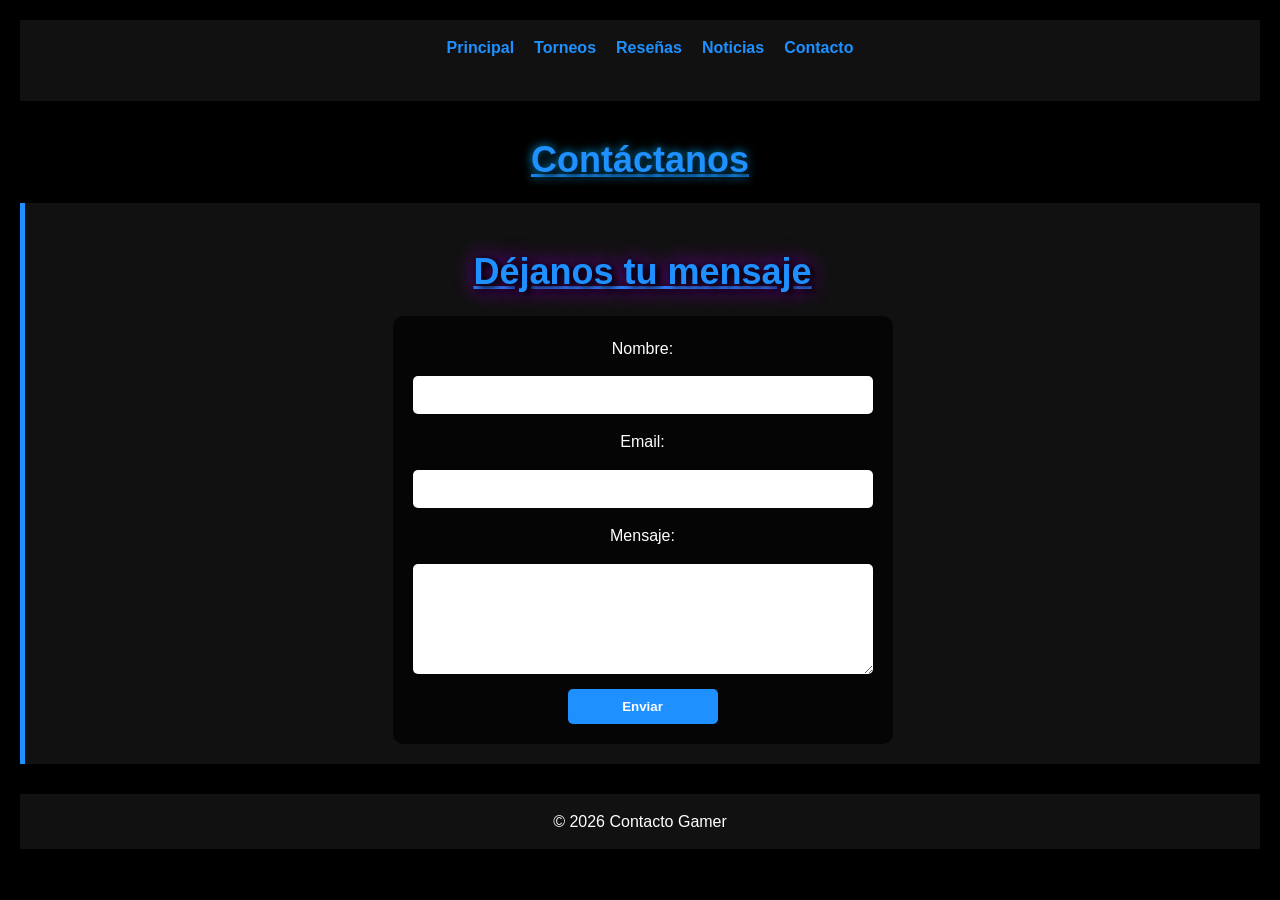
<file: Contacto.html>
<!DOCTYPE html>
<html lang="es">
<head>
<meta charset="UTF-8">
<meta name="viewport" content="width=device-width, initial-scale=1.0">
<title>Contacto</title>
<link rel="stylesheet" href="style.css">
</head>
<body>

<nav>
    <ul>
        <li><a href="index.html">Principal</a></li>
        <li><a href="Torneos.html">Torneos</a></li>
        <li><a href="Reseñas.html">Reseñas</a></li>
        <li><a href="Noticias.html">Noticias</a></li>
        <li><a href="Contacto.html">Contacto</a></li>
    </ul>
</nav>
<h1>Contáctanos</h1>
<section>
    <h2>Déjanos tu mensaje</h2>
    <form>
        <label>Nombre:</label>
        <input type="text" required>
        <label>Email:</label>
        <input type="email" required>
        <label>Mensaje:</label>
        <textarea rows="5" required></textarea>
        <button type="submit">Enviar</button>
    </form>
</section>

<footer>© 2026 Contacto Gamer</footer>
</body>
<head>
</html>
</file>
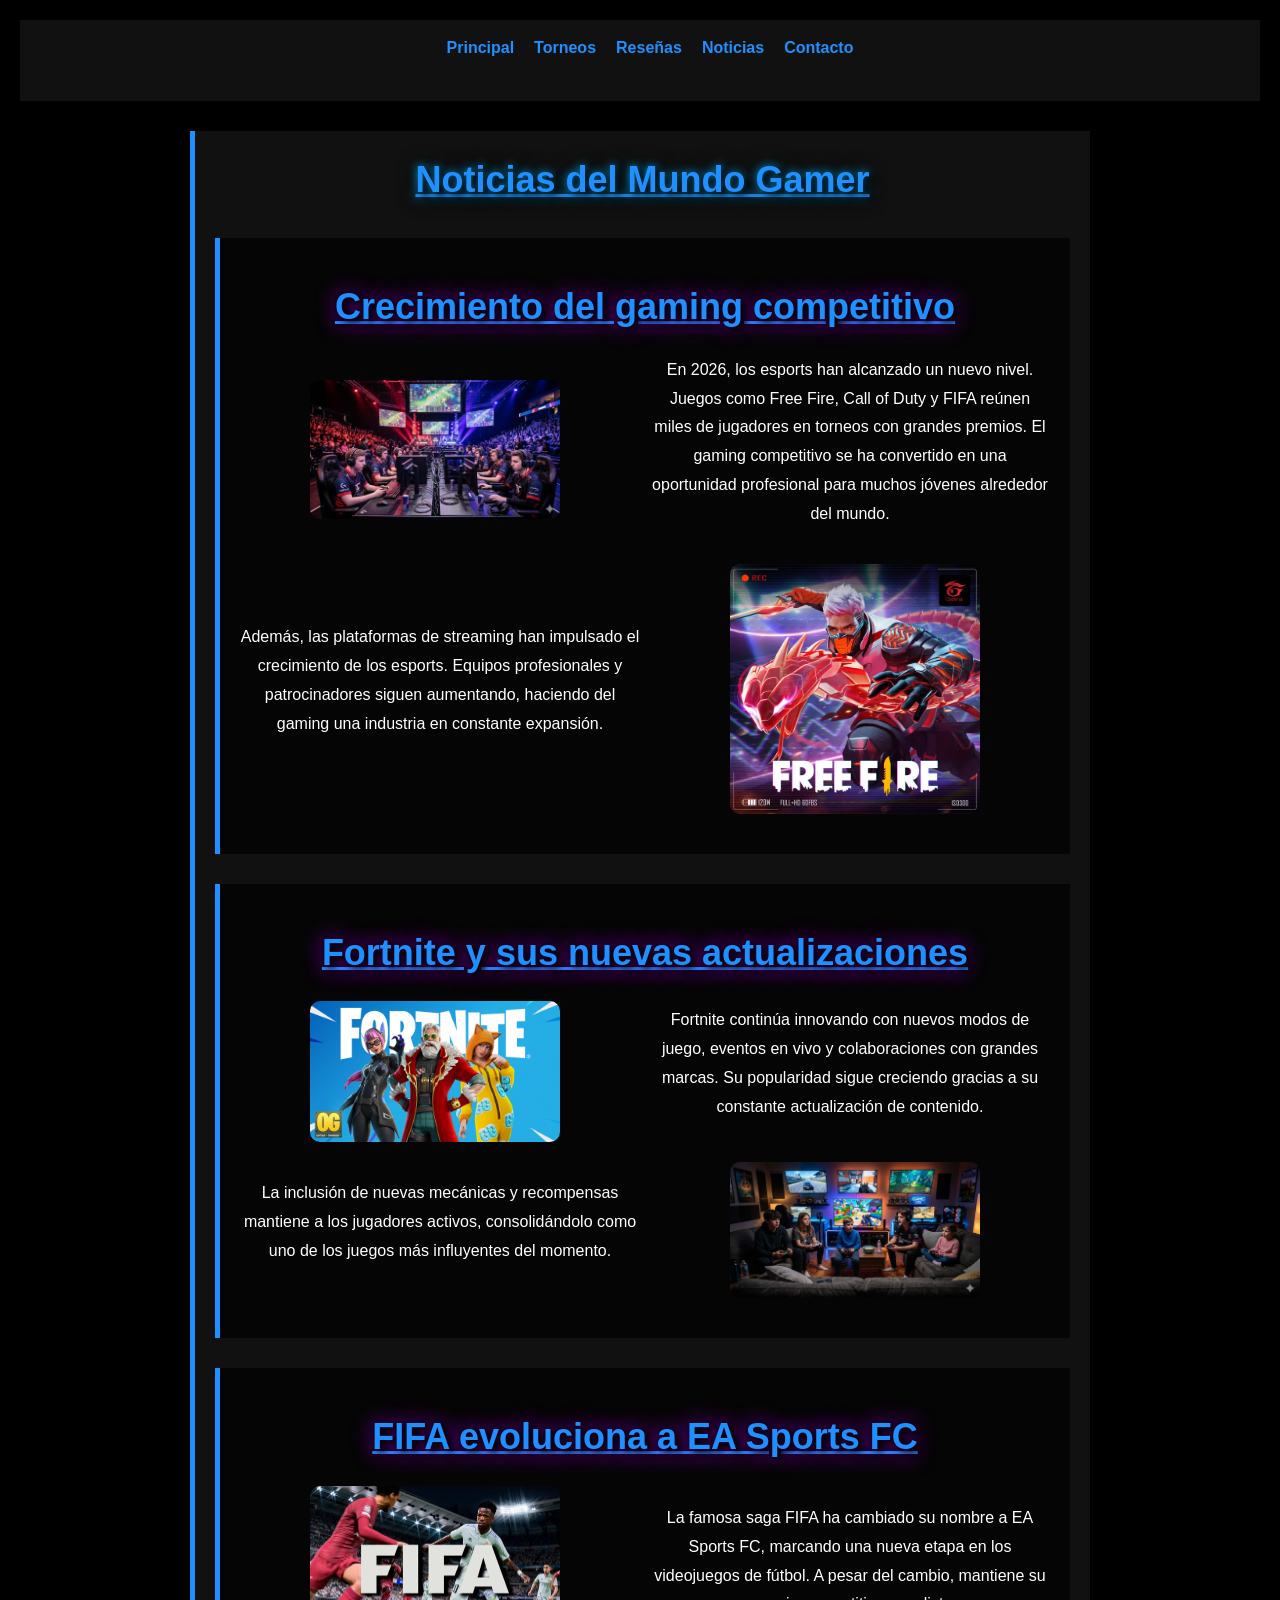
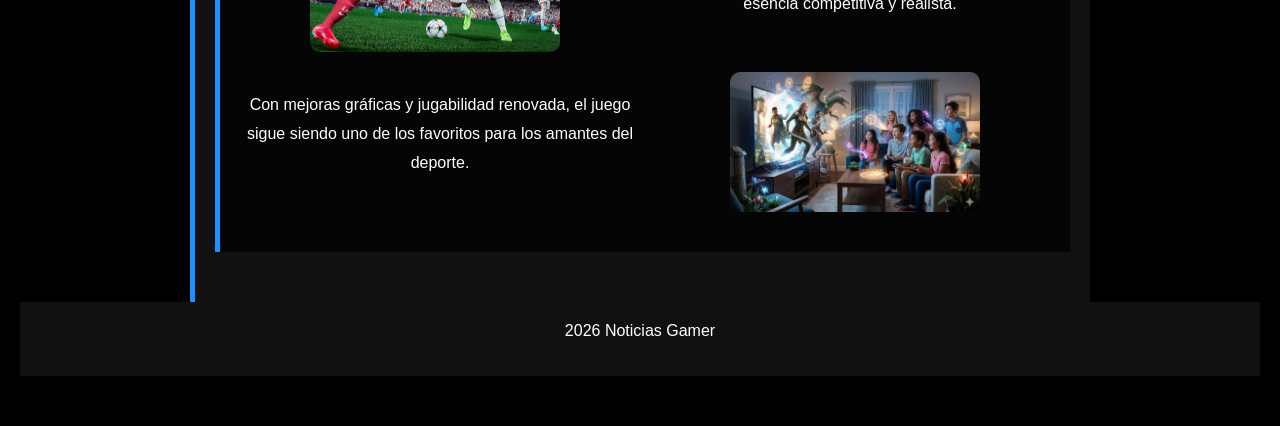
<file: Noticias.html>
<!DOCTYPE html>
<html lang="en">
<head>
    <meta charset="UTF-8">
    <meta name="viewport" content="width=device-width, initial-scale=1.0">
    <title>Noticias Gamer</title>
    <link rel="stylesheet" href="style.css">
</head>
<body>

<nav>
    <ul>
        <li><a href="index.html">Principal</a></li>
        <li><a href="Torneos.html">Torneos</a></li>
        <li><a href="Reseñas.html">Reseñas</a></li>
        <li><a href="Noticias.html">Noticias</a></li>
        <li><a href="Contacto.html">Contacto</a></li>
    </ul>
</nav>

<section class="contenedor">

    <h1>Noticias del Mundo Gamer</h1>

    <div class="noticia-box">
        <h2>Crecimiento del gaming competitivo</h2>

        <div class="fila">
            <img src="img/torne.jpg" alt="Torneo">
            <p>
                En 2026, los esports han alcanzado un nuevo nivel. Juegos como Free Fire, 
                Call of Duty y FIFA reúnen miles de jugadores en torneos con grandes premios.
                El gaming competitivo se ha convertido en una oportunidad profesional para 
                muchos jóvenes alrededor del mundo.
            </p>
        </div>

        <div class="fila">
            <p>
                Además, las plataformas de streaming han impulsado el crecimiento de los 
                esports. Equipos profesionales y patrocinadores siguen aumentando, 
                haciendo del gaming una industria en constante expansión.
            </p>
            <img src="img/free fire.jpg" alt="Gaming">
        </div>
    </div>


    <div class="noticia-box">
        <h2>Fortnite y sus nuevas actualizaciones</h2>

        <div class="fila">
            <img src="img/fornite.jpg" alt="Fortnite">
            <p>
                Fortnite continúa innovando con nuevos modos de juego, eventos en vivo y 
                colaboraciones con grandes marcas. Su popularidad sigue creciendo gracias 
                a su constante actualización de contenido.
            </p>
        </div>

        <div class="fila">
            <p>
                La inclusión de nuevas mecánicas y recompensas mantiene a los jugadores 
                activos, consolidándolo como uno de los juegos más influyentes del momento.
            </p>
            <img src="img/unnamed.jpg" alt="Evento Fortnite">
        </div>
    </div>

    <!-- NOTICIA 3 -->
    <div class="noticia-box">
        <h2>FIFA evoluciona a EA Sports FC</h2>

        <div class="fila">
            <img src="img/fifa.jpeg" alt="FIFA">
            <p>
                La famosa saga FIFA ha cambiado su nombre a EA Sports FC, marcando una 
                nueva etapa en los videojuegos de fútbol. A pesar del cambio, mantiene 
                su esencia competitiva y realista.
            </p>
        </div>

        <div class="fila">
            <p>
                Con mejoras gráficas y jugabilidad renovada, el juego sigue siendo uno 
                de los favoritos para los amantes del deporte.
            </p>
            <img src="img/unnamed (1).jpg" alt="Fútbol gamer">
        </div>
    </div>

</section>

<footer>
    <p>2026 Noticias Gamer</p>
</footer>

</body>
</html>
</file>
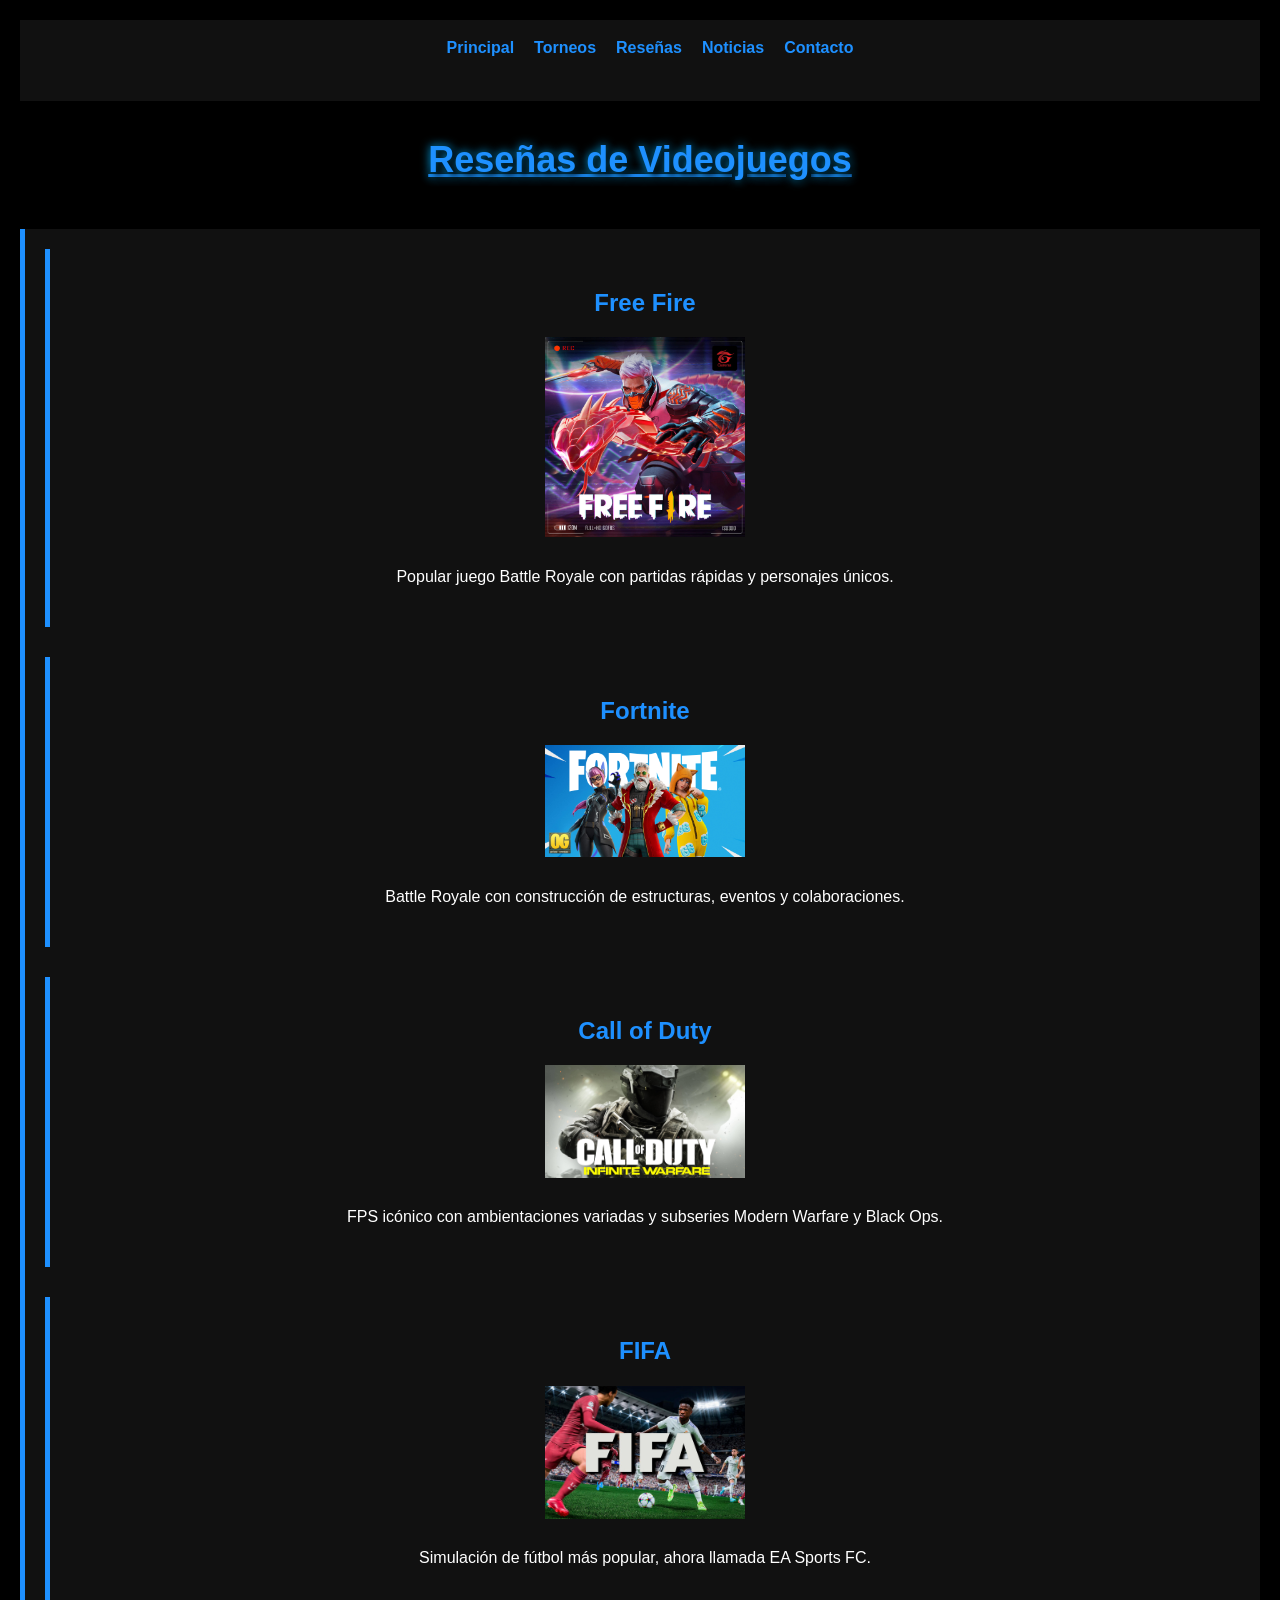
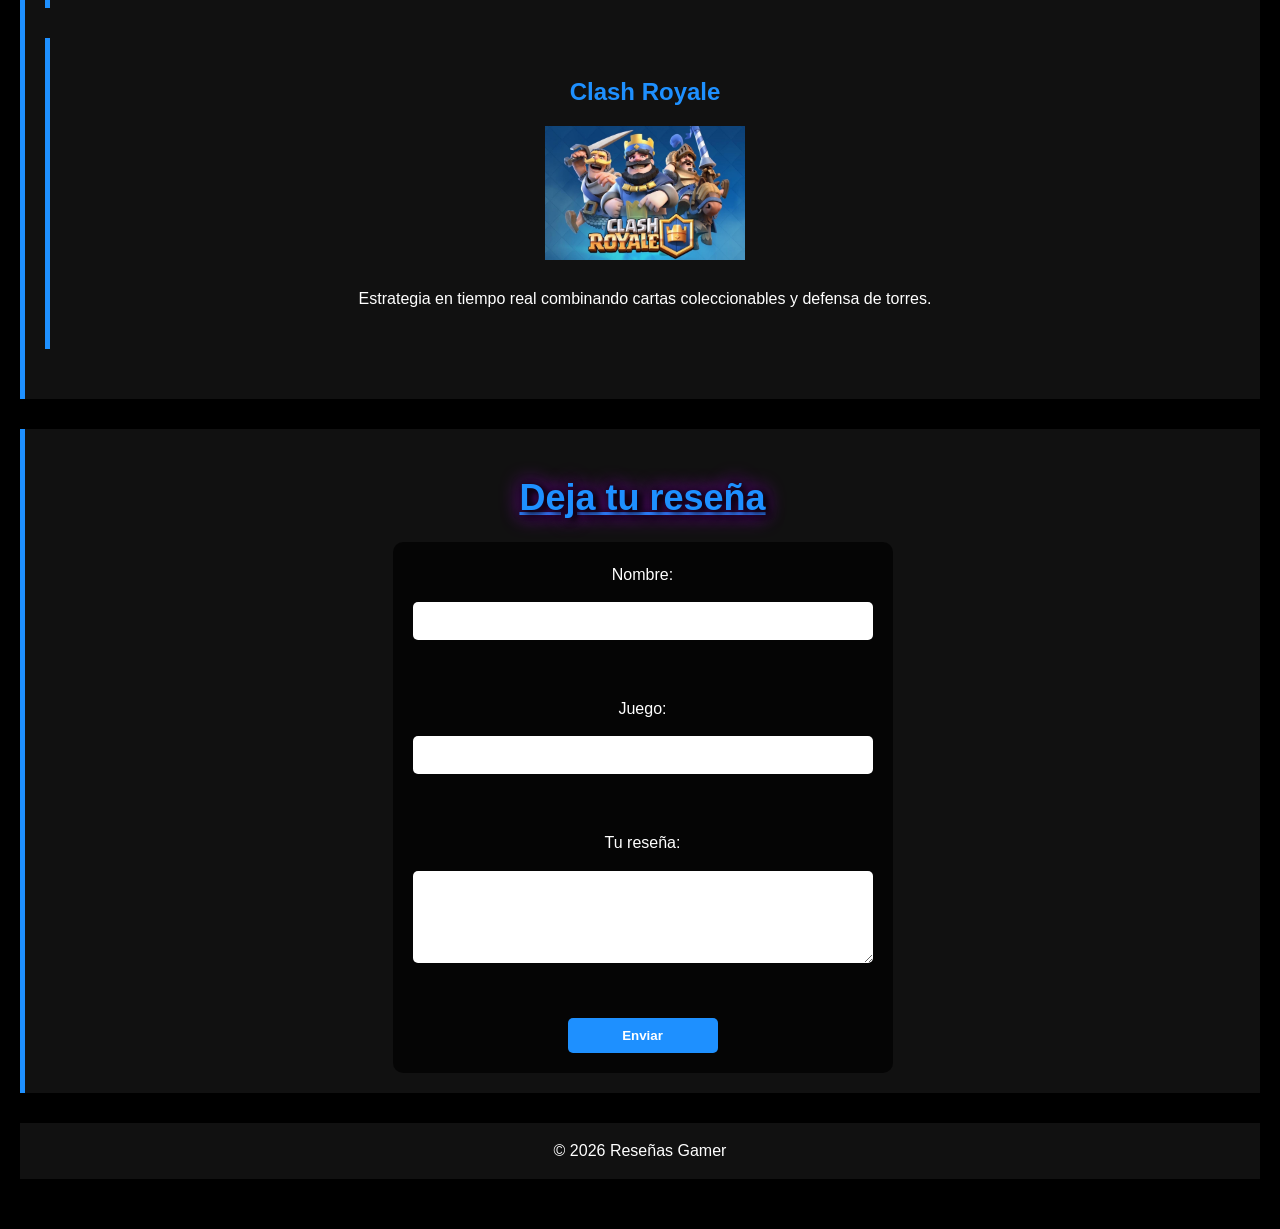
<file: Reseñas.html>
<!DOCTYPE html>
<html lang="es">
<head>
<meta charset="UTF-8">
<meta name="viewport" content="width=device-width, initial-scale=1.0">
<title>Reseñas Gamer</title>
<link rel="stylesheet" href="style.css">
</head>
<body>


<nav>
    <ul>
        <li><a href="index.html">Principal</a></li>
        <li><a href="Torneos.html">Torneos</a></li>
        <li><a href="Reseñas.html">Reseñas</a></li>
        <li><a href="Noticias.html">Noticias</a></li>
        <li><a href="Contacto.html">Contacto</a></li>
    </ul>
</nav>
<h1>Reseñas de Videojuegos</h1>
<br>
<section>
    <article>
        <h3>Free Fire</h3>
        <img src="/img/free fire.jpg" alt="Free Fire" width="200" >
        <br>
        <p>Popular juego Battle Royale con partidas rápidas y personajes únicos.</p>
    </article>

    <article>
        <h3>Fortnite</h3>
        <img src="/img/fornite.jpg" alt="Fortnite" width="200">
        <br>
        <p>Battle Royale con construcción de estructuras, eventos y colaboraciones.</p>
    </article>

    <article>
        <h3>Call of Duty</h3>
        <img src="img/call of duty.jpg" alt="Call of Duty" width="200">
        <br>
        <p>FPS icónico con ambientaciones variadas y subseries Modern Warfare y Black Ops.</p>
    </article>

    <article>
        <h3>FIFA</h3>
        <img src="img/fifa.jpeg" alt="FIFA" width="200">
        <br>
        <p>Simulación de fútbol más popular, ahora llamada EA Sports FC.</p>
    </article>

    <article>
        <h3>Clash Royale</h3>
        <img src="img/clash royale.jpg" alt="Clash Royale" width="200">
        <br>
        <p>Estrategia en tiempo real combinando cartas coleccionables y defensa de torres.</p>
    </article>
</section>

<section>
    <h2>Deja tu reseña</h2>
    <form>
        <label>Nombre:</label><input type="text"><br>
        <label>Juego:</label><input type="text"><br>
        <label>Tu reseña:</label><textarea rows="4"></textarea><br>
        <button type="submit">Enviar</button>
    </form>
</section>

<footer>© 2026 Reseñas Gamer</footer>
</body>
</html>
</file>
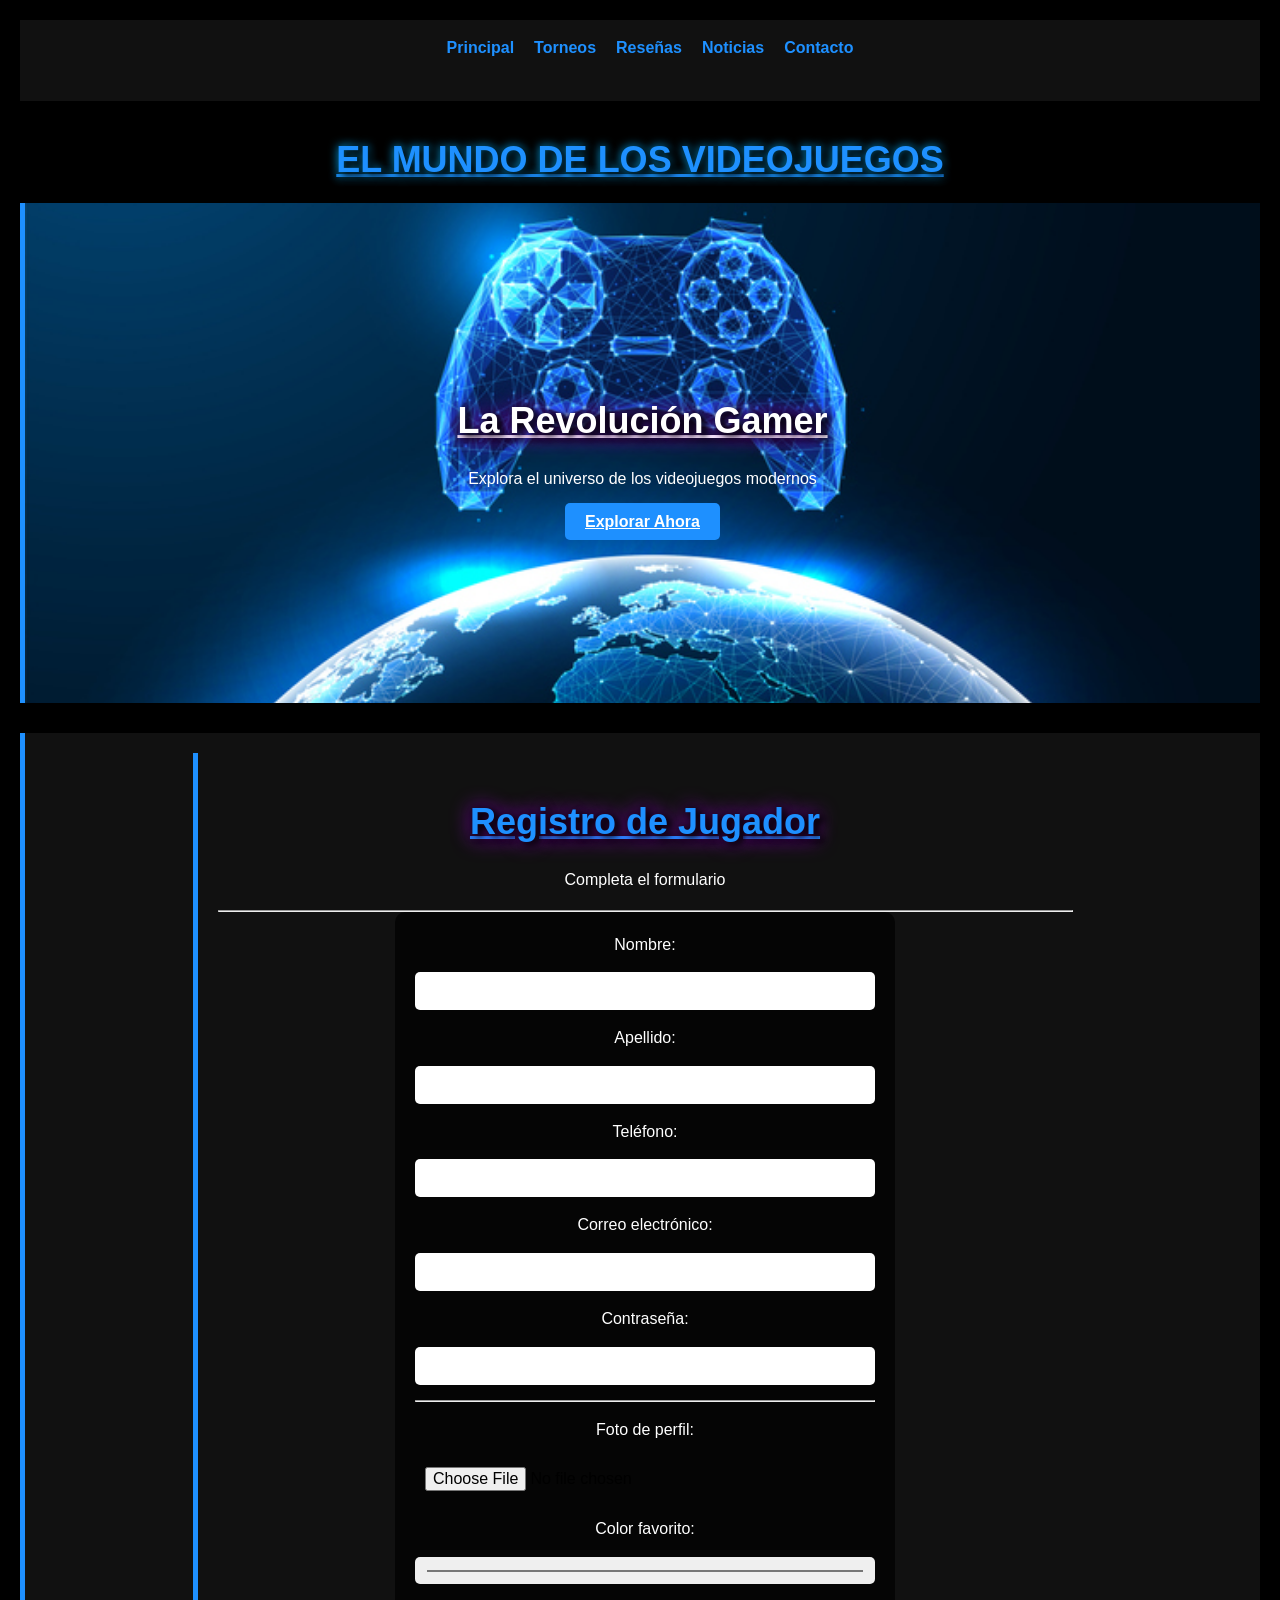
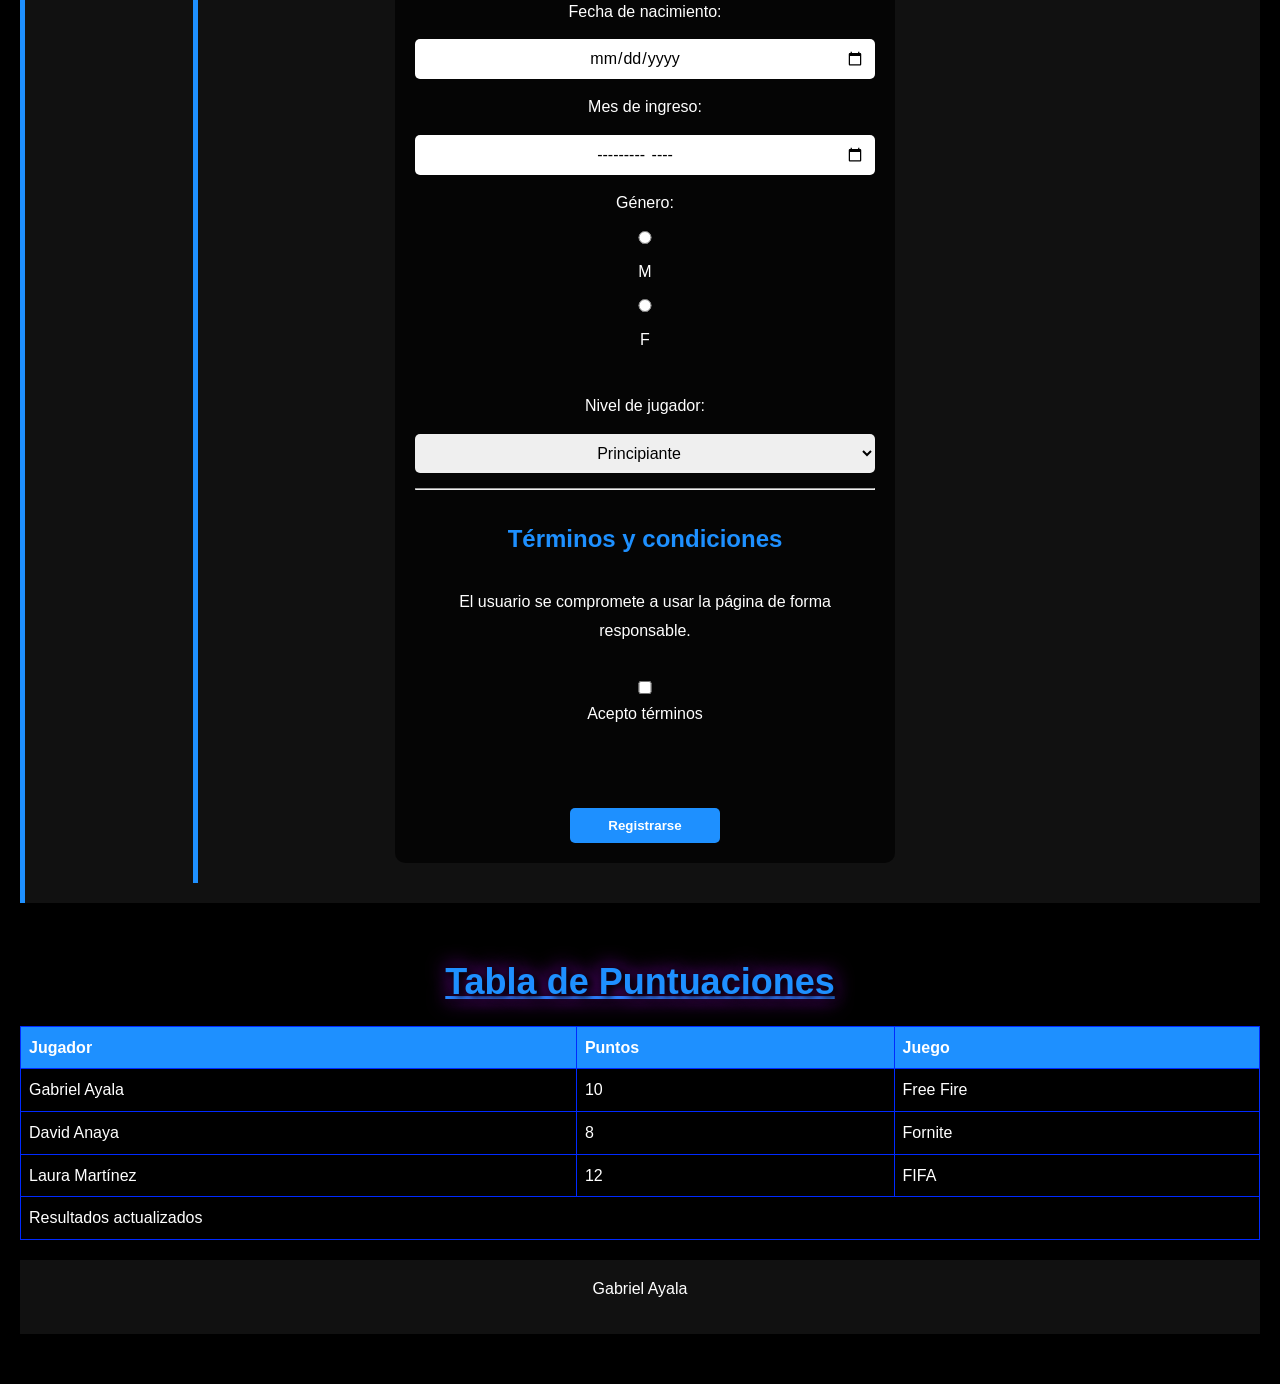
<file: Torneos.html>
<!DOCTYPE html>
<html lang="es">
<head>
    <meta charset="UTF-8">
    <meta name="viewport" content="width=device-width, initial-scale=1.0">
    <title>Registro Gamer</title>
    <link rel="stylesheet" href="style.css">
</head>
<body>

<nav>
    <ul>
        <li><a href="index.html">Principal</a></li>
        <li><a href="Torneos.html">Torneos</a></li>
        <li><a href="Reseñas.html">Reseñas</a></li>
        <li><a href="Noticias.html">Noticias</a></li>
        <li><a href="Contacto.html">Contacto</a></li>
    </ul>
</nav>

<h1>EL MUNDO DE LOS VIDEOJUEGOS</h1>

<section class="hero">
    <div class="hero-overlay">
        <h2>La Revolución Gamer</h2>
        <p>Explora el universo de los videojuegos modernos</p>
        <a href="https://torneum.com/" class="btn">Explorar Ahora</a>
    </div>
</section>

<section id="registro">
    <article class="contenedor">
        <h2>Registro de Jugador</h2>
        <p>Completa el formulario</p>
        <hr>
        <form action="/submit" method="post">
            <label>Nombre:</label>
            <input type="text" name="nombre" required>
            <label>Apellido:</label>
            <input type="text" name="apellido" required>
            <label>Teléfono:</label>
            <input type="tel" name="telefono" required>
            <label>Correo electrónico:</label>
            <input type="email" name="email" required>
            <label>Contraseña:</label>
            <input type="password" name="password" required>
            <hr>
            <label>Foto de perfil:</label>
            <input type="file">
            <label>Color favorito:</label>
            <input type="color">
            <label>Fecha de nacimiento:</label>
            <input type="date">
            <label>Mes de ingreso:</label>
            <input type="month">
            <label>Género:</label>
            
            <input type="radio" name="sexo"> M
            <input type="radio" name="sexo"> F
            <br><br>
            <label>Nivel de jugador:</label>
            <select>
                <option>Principiante</option>
                <option>Intermedio</option>
                <option>Avanzado</option>
                <option>Experto</option>
            </select>
            <hr>
            <h3>Términos y condiciones</h3>
            <p>El usuario se compromete a usar la página de forma responsable.</p>
            <label><input type="checkbox">Acepto términos</label>
            <br><br>
            <button type="submit" class="btn">Registrarse</button>
        </form>
    </article>
</section>

<h2>Tabla de Puntuaciones</h2>
<table>
    <thead>
        <tr>
            <th>Jugador</th>
            <th>Puntos</th>
            <th>Juego</th>
        </tr>
    </thead>
    <tbody>
        <tr>
            <td>Gabriel Ayala</td>
            <td>10</td>
            <td>Free Fire</td>
        </tr>
        <tr>
            <td>David Anaya</td>
            <td>8</td>
            <td>Fornite</td>
        </tr>
        <tr>
            <td>Laura Martínez</td>
            <td>12</td>
            <td>FIFA</td>
        </tr>
    </tbody>
    <tfoot>
        <tr>
            <td colspan="3">Resultados actualizados</td>
        </tr>
    </tfoot>
</table>
<footer>
    <p>Gabriel Ayala</p>
</footer>

</body>
</html>
</file>
<file: style.css>
/* --- RESET BÁSICO --- */
* {
    margin: 0;
    padding: 0;
    box-sizing: border-box;
    font-family: 'Segoe UI', Tahoma, Geneva, Verdana, sans-serif;
}

/* --- BODY --- */
body {
    background-color: #000; /* negro de fondo general */
    color: #fff; /* texto blanco para contraste */
    line-height: 1.6;
    padding: 20px;
}

/* --- NAV --- */
li:hover{
    color: aquamarine;
}
nav {
    background-color: #111; 
    padding: 15px 20px;
    margin-bottom: 30px;
    
}

nav ul {
    list-style: none;
    display: flex;
    flex-wrap: wrap;
    justify-content: center;
    gap: 20px;
}

nav ul li a {
    text-decoration: none;
    color: #1e90ff; /* azul destacado */
    font-weight: 600;
}
li:hover{
    color: aqua;
}

/* --- HEADINGS --- */
h1, h2, h3, h4, h5 {
    margin-bottom: 15px;
    font-weight: 700;
    color: #1e90ff; /* azul para títulos */
}

h1{
    font-size: 36px;
    font-family: Arial, Helvetica, sans-serif;
    font-weight: 300px;
    text-align: center;
    text-decoration:underline;
    /* text-shadow: 5px 3px color red; */
    text-shadow: 5px 3px 6px rgb(0, 0, 0),
    0 0 10px rgb(0, 179, 255),
    0 0 20px black;
}

h2 {
    font-size: 2em;
    margin-top: 20px;
}

h3, h4, h5 {
    font-size: 1.5em;
    margin-top: 15px;
}

/* --- SECTIONS --- */
section, article {
    background-color: #111; /* secciones negras */
    padding: 20px;
    margin-bottom: 30px;
    border-left: 5px solid #1e90ff; /* barra azul lateral */
}

/* --- PARRAFOS --- */
p {
    margin-bottom: 15px;
    line-height: 1.8;
    color: #fff;
}

/* --- IMÁGENES como fondo de Noticias --- */
.noticia {
    background-size: cover;
    background-position: center;
    background-repeat: no-repeat;
    color: #fff;
    padding: 30px;
    border-radius: 10px;
    margin-bottom: 30px;
}

/* --- FORMULARIOS --- */
form {
    display: flex;
    flex-direction: column;
    gap: 15px;
}



/* --- BOTONES --- */
button, .btn {
    padding: 10px 20px;
    border: none;
    border-radius: 5px;
    background-color: #1e90ff;
    color: white;
    font-weight: 600;
    cursor: pointer;
}

/* --- LISTAS --- */
ul, ol {
    margin-left: 20px;
    margin-bottom: 15px;
}

li {
    margin-bottom: 10px;
}

/* --- TABLAS --- */
table {
    width: 100%;
    border-collapse: collapse;
    margin-bottom: 20px;
    color: #fff;
}

th, td {
    border: 1px solid #1e90ff;
    padding: 10px;
    text-align: left;
}

th {
    background-color: #1e90ff;
    color: #fff;
}


footer {
    text-align: center;
    padding: 15px 0;
    background-color: #111;
    margin-top: 30px;
}


.hero {
    position: relative;
    background-image: url('img/GettyImages-2173216162-1.jpg');
    background-size: cover;
    background-position: center;
    height: 500px;
    display: flex;
    align-items: center;
    justify-content: center;
}

.hero-overlay {
    padding: 40px;
    text-align: center;
}

.hero-overlay h1, .hero-overlay h2, .hero-overlay p {
    color: #fff;
}
/* --- FORMULARIO DE CONTACTO --- */
form {
    display: flex;
    flex-direction: column;
    gap: 15px;
    max-width: 500px;   
    margin: 0 auto;     
    background-color: rgba(0,0,0,0.7); 
    padding: 20px;
    border-radius: 10px;
}

form input,
form textarea,
form select {
    width: 100%;  
    max-width: 100%;
    padding: 10px;
    border-radius: 5px;
    border: none;
    font-size: 1em;
    color: #000;
}

form button {
    width: 150px; 
    margin: 0 auto; 
    background-color: #1e90ff;
    color: white;
    font-weight: 600;
    border-radius: 5px;
    padding: 10px;
    cursor: pointer;
}

table{
    width: 100%;
}
th,td{
    border: 1px solid rgb(0, 42, 255);
    padding: 8px;
}
tr:hover{
    background-color: blue;
    cursor: pointer;
}
h2{
    font-size: 36px;
    font-family: Arial, Helvetica, sans-serif;
    font-weight: 300px;
    text-align: center;
    text-decoration:underline;
    /* text-shadow: 5px 3px color red; */
    text-shadow: 5px 3px 6px rgb(0, 0, 0),
    0 0 10px rgb(0, 0, 0),
    0 0 20px rgb(183, 0, 255);

}


body {
    display: flex;
    flex-direction: column;
    align-items: center; 
}

section, article, nav, footer {
    width: 100%;
    margin: 0 auto 30px auto; 
}

/* TEXTO CENTRADO */
h1, h2, h3, h4, h5, p {
    text-align: center;
}

/* LISTAS CENTRADAS */
ul, ol {
    text-align: center;
    list-style-position: inside;
}

/* TABLAS CENTRADAS */
table {
    margin: 0 auto 20px auto;
}

/* FORMULARIOS CENTRADOS */
form {
    max-width: 500px;
    margin: 0 auto;
    text-align: center;
}

/* INPUTS CENTRADOS */
form input,
form textarea,
form select {
    text-align: center;
}
img {
    display: block;
    margin: 0 auto;
}
/* CONTENEDOR */
.contenedor {
    max-width: 900px;
    margin: auto;
    text-align: center;
}

/* CAJA DE NOTICIA */
.noticia-box {
    background-color: rgba(0,0,0,0.7);
    margin: 30px 0;
    padding: 20px;
    border-left: 5px solid #1e90ff;
}

/* FILAS (IMAGEN + TEXTO) */
.fila {
    display: flex;
    align-items: center;
    justify-content: center;
    gap: 20px;
    margin: 20px 0;
}

/* IMÁGENES */
.fila img {
    width: 250px;
    border-radius: 10px;
}

/* TEXTO */
.fila p {
    max-width: 400px;
}

/* RESPONSIVE */
@media (max-width: 768px) {
    .fila {
        flex-direction: column;
    }
}
</file>
